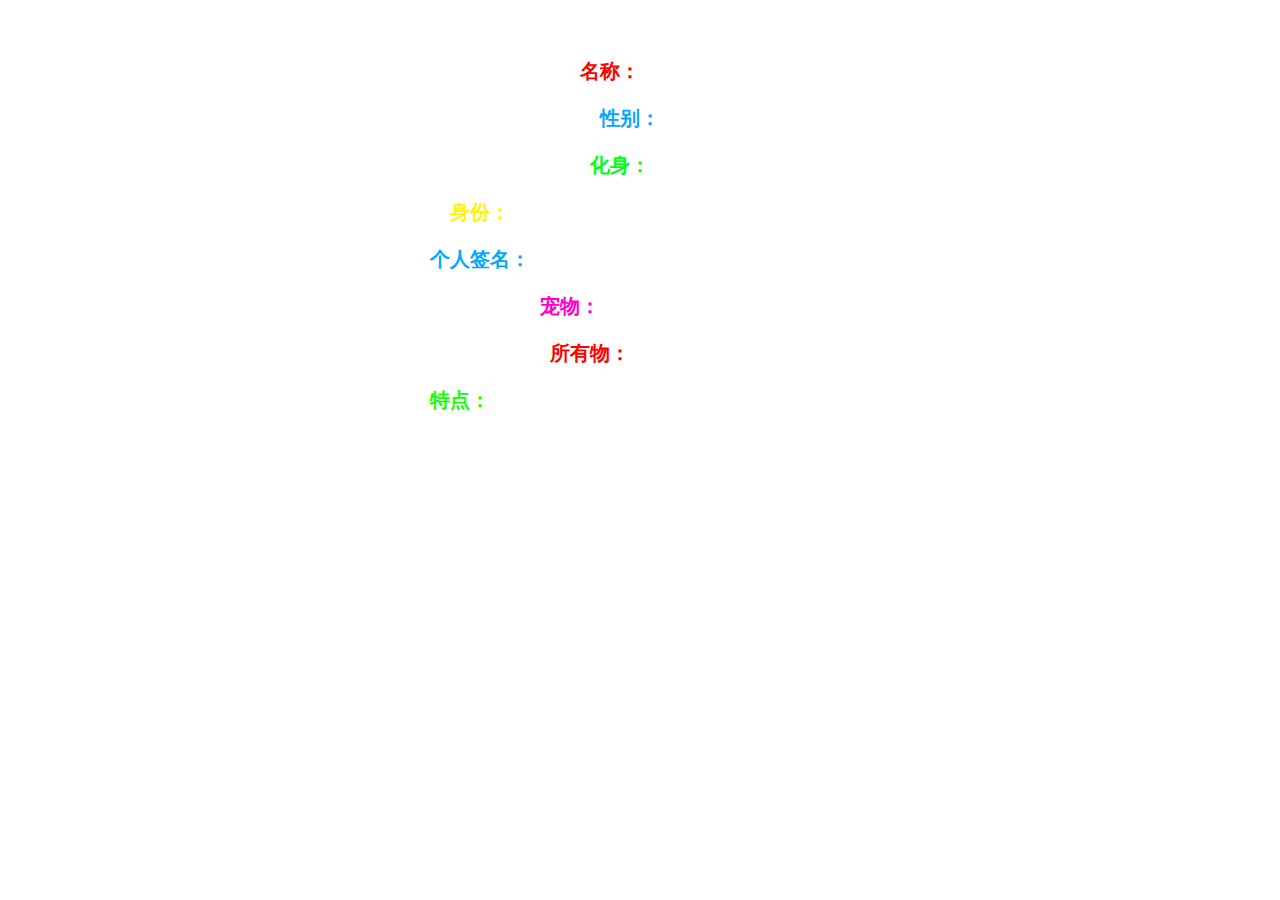
<file: data.html>
<meta http-equiv="Content-Type" content="text/html; charset=utf-8" />
<style type="text/css">
	body{
		font-family: '微软雅黑';
		font-weight: bold;
		text-align: center;
		font-size: 20px;
		color: white;
		padding: 50px;
	}
</style>
<body>
<p><font color=#ff0000 >名称：</font>最光阴</p>
<p><font color=#00a8ff >性别：</font>男</p>
<p><font color=#00ff12 >化身：</font>北狗</p>
<p><font color=#fff600 >身份：</font>时间城日晷光之子、时间城掠时使者</p>
<p><font color=#00a8ff >个人签名：</font>蹉跎错，消磨过，最是光阴化浮沫。</p>
<p><font color=#ff00cc >宠物：</font>小蜜桃、天霜獒</p>
<p><font color=#ff0000 >所有物：</font>白毛狗尾巴</p>
<p><font color=#12ff00 >特点：</font>白色狗头、四条眉毛，高马尾，一把兽刀</p>
<body>
</file>
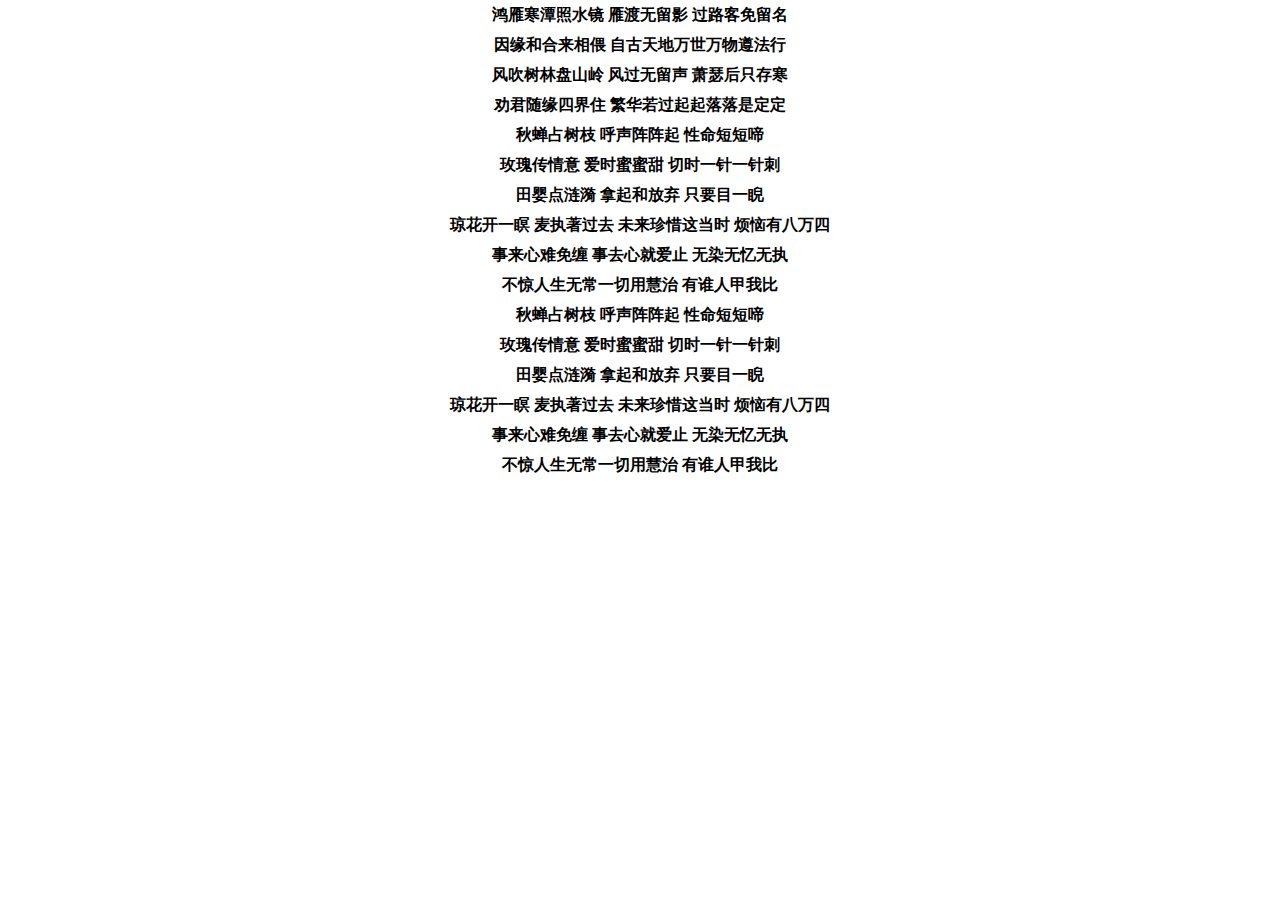
<file: essay.html>
<meta http-equiv="Content-Type" content="text/html; charset=utf-8" />
<style type="text/css">
	body{
		line-height: 14px;
	    font-family: '微软雅黑';
		font-weight: bold;
		text-align: center;
	}
</style>
<body>
<p>鸿雁寒潭照水镜 雁渡无留影 过路客免留名</p>
<p>因缘和合来相偎 自古天地万世万物遵法行</p>
<p>风吹树林盘山岭 风过无留声 萧瑟后只存寒</p>
<p>劝君随缘四界住 繁华若过起起落落是定定</p>
<p>秋蝉占树枝 呼声阵阵起 性命短短啼</p>
<p>玫瑰传情意 爱时蜜蜜甜 切时一针一针刺</p>
<p>田婴点涟漪 拿起和放弃 只要目一睨</p>
<p>琼花开一瞑 麦执著过去 未来珍惜这当时 烦恼有八万四</p>
<p>事来心难免缠 事去心就爱止 无染无忆无执</p>
<p>不惊人生无常一切用慧治 有谁人甲我比</p>
<p>秋蝉占树枝 呼声阵阵起 性命短短啼</p>
<p>玫瑰传情意 爱时蜜蜜甜 切时一针一针刺</p>
<p>田婴点涟漪 拿起和放弃 只要目一睨</p>
<p>琼花开一瞑 麦执著过去 未来珍惜这当时 烦恼有八万四</p>
<p>事来心难免缠 事去心就爱止 无染无忆无执</p>
<p>不惊人生无常一切用慧治 有谁人甲我比</p>
<body>
</file>
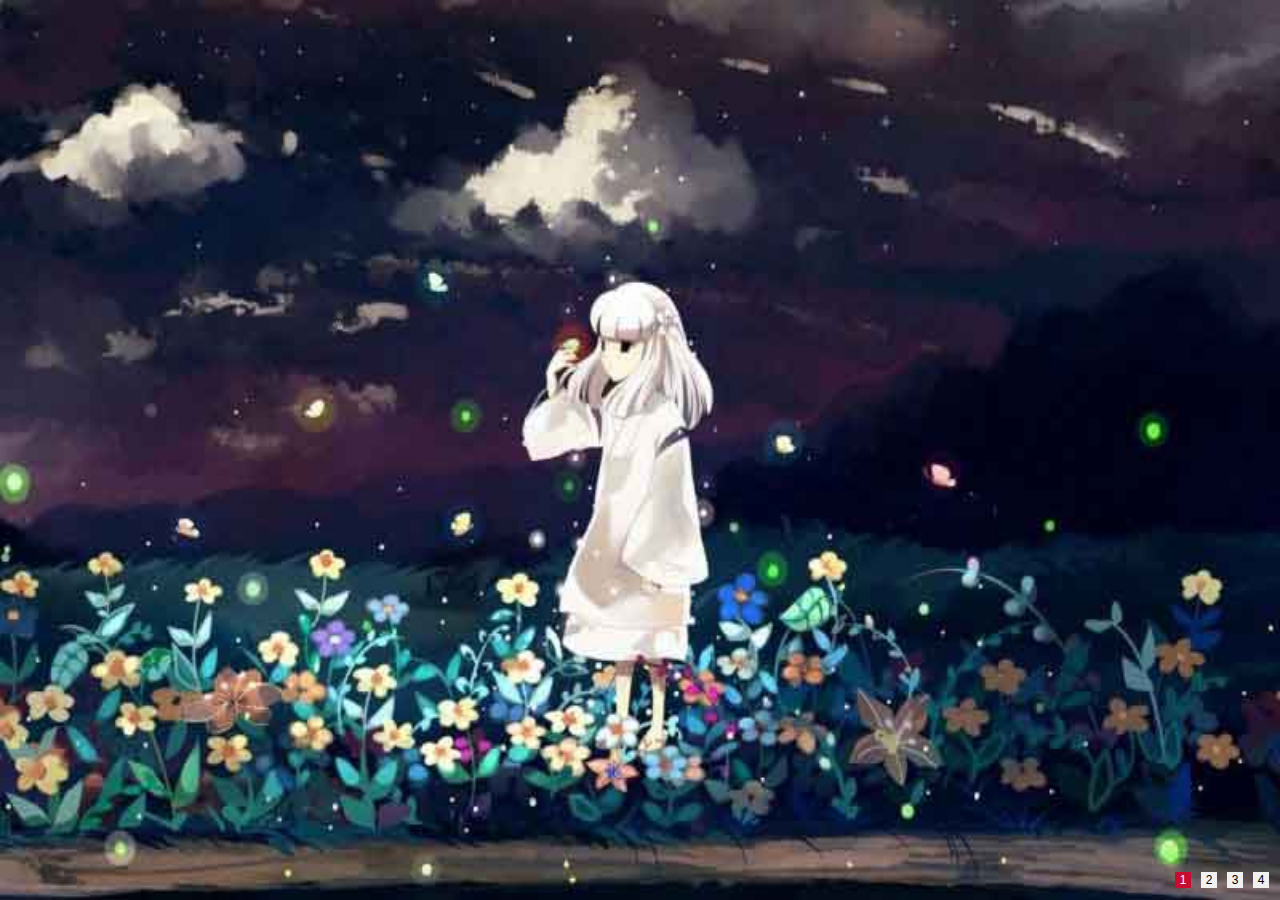
<file: photos.html>
<meta http-equiv="Content-Type" content="text/html; charset=gb2312" />
<body>
<script type="text/javascript" src="js/jquery-1.11.1.min.js"></script>
<script src="js/jquery.imgSilder.js"></script>
<link rel="stylesheet" type="text/css" href="css/imgSilder.css">
<script>
    $(function(){
        $('#silder').imgSilder({
          s_width:'100%', //��������
          s_height:'100%', //�����߶�
          is_showTit:true, // �Ƿ���ʾͼƬ���� false :����ʾ��true :��ʾ
          s_times:3000, //���ù���ʱ��
          css_link:'css/imgSilder.css'
      });
    });
</script>

<div class="silder" id="silder">
    <ul class="silder_list" id="silder_list">
        <li><img src="images/1.jpg" border="0" alt=""></li>
        <li><img src="images/2.jpg" border="0" alt=""></li>
        <li><img src="images/3.jpg" border="0" alt=""></li>
        <li><img src="images/4.jpg" border="0" alt=""></li>
    </ul>
</div>
</body>
</file>
<file: css/imgSilder.css>
/* 初始化css */
body,ol,ul,h1,h2,h3,h4,h5,h6,p,th,td,dl,dd,form,fieldset,legend,input,textarea,select{margin:0;padding:0}
body{font:12px '宋体','Microsoft YaHei', Arial,Helvetica,sans-serif,'Arial Narrow',HELVETICA;background:#fff;-webkit-text-size-adjust:100%;}
a{color:#000;text-decoration:none;display:inline-block;}
a:hover{color:#3468F1;text-decoration:none}
li{list-style:none}
img{border:0;vertical-align:middle}



/*轮播*/
.silder {width: 800px;height:500px; overflow: hidden;text-align: center;margin: 0 auto;position:relative;float:left;}
.silder .silder_list {height:200px; overflow:hidden;position: relative;}
.silder .silder_list a{position:absolute; top:0;left:0;}
.silder .silder_list a,.silder .silder_list img{display:inline-block;float:left;}
.silder .silder_page{height:42px;text-align:right; margin:0 auto;right:1px; overflow:hidden;position:absolute; bottom:1px;}
.silder .silder_page li{width:16px; font-size:12px; float:left; height:16px;line-height:16px;margin:15px 10px 0 0; background:#F1F1F1;display:inline-block;text-align:center;color:#000;}
.silder .silder_page li.current{background:#C70B31;color:#fff;}
.silder .silder_page li:hover{cursor:pointer;}
</file>
